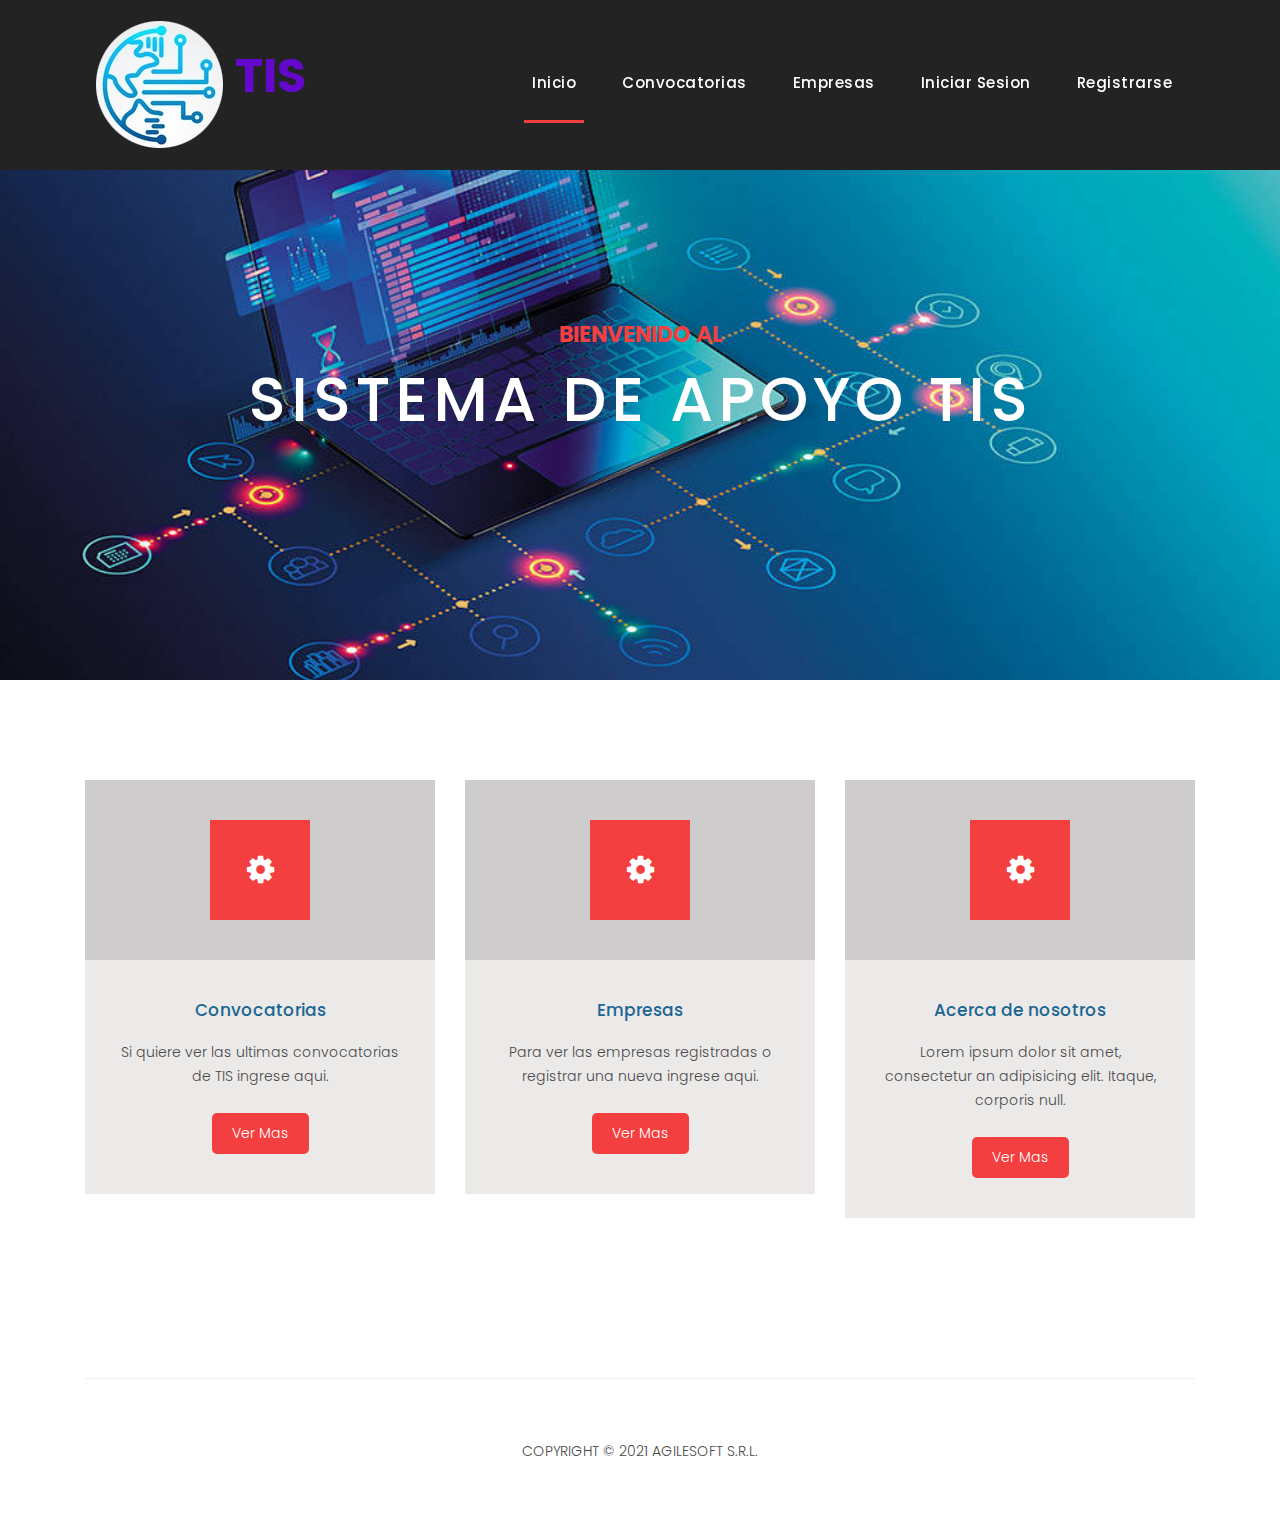
<file: index.html>
<!DOCTYPE html>
<html lang="en">

  <head>

    <meta charset="utf-8">
    <meta name="viewport" content="width=device-width, initial-scale=1, shrink-to-fit=no">
    <meta name="description" content="">
    <meta name="author" content="">
    <link href="https://fonts.googleapis.com/css?family=Poppins:100,200,300,400,500,600,700,800,900&display=swap" rel="stylesheet">

    <title>Sistema de apoyo TIS</title>

    <!-- Bootstrap core CSS -->
    <link href="vendor/bootstrap/css/bootstrap.min.css" rel="stylesheet">

    <!-- Additional CSS Files -->
    <link rel="stylesheet" href="assets/css/fontawesome.css">
    <link rel="stylesheet" href="assets/css/styles.css">
    <link rel="stylesheet" href="assets/css/owl.css">

  </head>

  <body>

    <!-- ***** Preloader Start ***** -->
    <div id="preloader">
        <div class="jumper">
            <div></div>
            <div></div>
            <div></div>
        </div>
    </div>  
    <!-- ***** Preloader End ***** -->

      <!-- Header -->
      <header class="">
        <nav class="navbar navbar-expand-lg">
          <div class="container">
            <a class="navbar-brand" href="index.html"><h2> <img src="assets/images/logo_tis.png" alt=""><em>TIS</em></h2></a>
            <button class="navbar-toggler" type="button" data-toggle="collapse" data-target="#navbarResponsive" aria-controls="navbarResponsive" aria-expanded="false" aria-label="Toggle navigation">
              <span class="navbar-toggler-icon"></span>
            </button>
            <div class="collapse navbar-collapse" id="navbarResponsive">
              <ul class="navbar-nav ml-auto">
                <li class="nav-item active">
                  <a class="nav-link" href="index.html">Inicio
                    <span class="sr-only">(current)</span>
                  </a>
                </li> 
                <li class="nav-item">
                  <a class="nav-link" href="convocatoria.html">Convocatorias</a>
                </li>
                <li class="nav-item">
                  <a class="nav-link" href="empresa.html">Empresas</a>
                </li>
                <li class="nav-item">
                  <a class="nav-link" href="login.html">Iniciar Sesion</a>
                </li>
                <li class="nav-item">
                  <a class="nav-link" href="registro.html">Registrarse</a>
                </li>
              </ul>
            </div>
          </div>
        </nav>
      </header>

    <!-- Page Content -->
    <!-- Banner Starts Here -->
    <div class="banner header-text">
      <div class="owl-banner owl-carousel">
        <div class="banner-item-01">
          <div class="text-content">
            <h4>Bienvenido al</h4>
            <h2>Sistema de apoyo TIS</h2>
          </div>
        </div>
        
      </div>
    </div>
    <!-- Banner Ends Here -->

    
    <div class="services">
      <div class="container">
        <div class="row">
          <div class="col-md-4">
            <div class="service-item">
              <div class="icon">
                <i class="fa fa-gear"></i>
              </div>
              <div class="down-content">
                <h4>Convocatorias</h4>
                <p>Si quiere ver las ultimas convocatorias de TIS ingrese aqui.</p>
                <a href="convocatoria.html" class="filled-button">Ver mas</a>
              </div>
            </div>
          </div>
          <div class="col-md-4">
            <div class="service-item">
              <div class="icon">
                <i class="fa fa-gear"></i>
              </div>
              <div class="down-content">
                <h4>Empresas</h4>
                <p>Para ver las empresas registradas o registrar una nueva ingrese aqui.</p>
                <a href="empresa.html" class="filled-button">Ver mas</a>
              </div>
            </div>
          </div>
          <div class="col-md-4">
            <div class="service-item">
              <div class="icon">
                <i class="fa fa-gear"></i>
              </div>
              <div class="down-content">
                <h4>Acerca de nosotros</h4>
                <p>Lorem ipsum dolor sit amet, consectetur an adipisicing elit. Itaque, corporis null.</p>
                <a href="registro.html" class="filled-button">Ver mas</a>
              </div>
            </div>
          </div>
        </div>
      </div>
    </div>

    
    <footer>
      <div class="container">
        <div class="row">
          <div class="col-md-12">
            <div class="inner-content">
              <p>Copyright &copy; 2021 AgileSoft S.R.L.</p>
            </div>
          </div>
        </div>
      </div>
    </footer>


    <!-- Bootstrap core JavaScript -->
    <script src="vendor/jquery/jquery.min.js"></script>
    <script src="vendor/bootstrap/js/bootstrap.bundle.min.js"></script>


    <!-- Additional Scripts -->
    <script src="assets/js/custom.js"></script>
    <script src="assets/js/owl.js"></script>
    <script src="assets/js/slick.js"></script>
    <script src="assets/js/isotope.js"></script>
    <script src="assets/js/accordions.js"></script>


    <script language = "text/Javascript"> 
      cleared[0] = cleared[1] = cleared[2] = 0; //set a cleared flag for each field
      function clearField(t){                   //declaring the array outside of the
      if(! cleared[t.id]){                      // function makes it static and global
          cleared[t.id] = 1;  // you could use true and false, but that's more typing
          t.value='';         // with more chance of typos
          t.style.color='#fff';
          }
      }
    </script>


  </body>

</html>
</file>
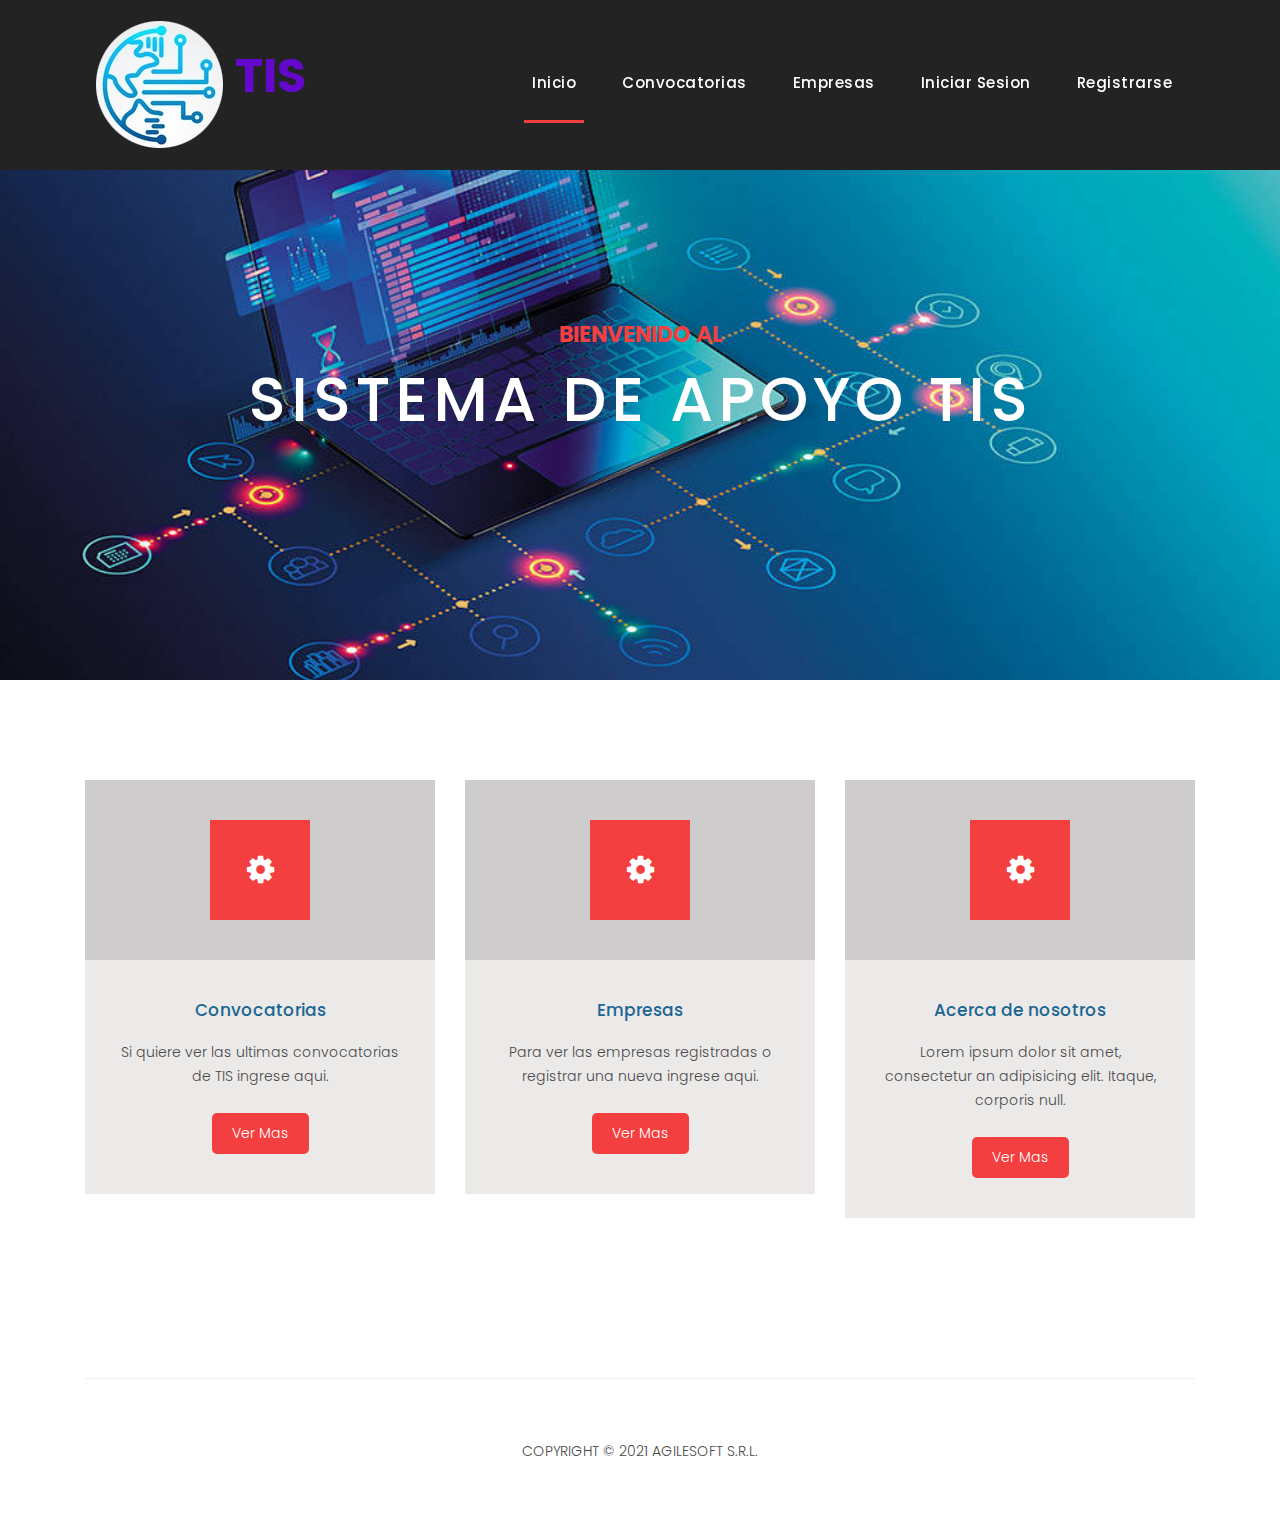
<file: registro.html>
<!DOCTYPE html>
<html lang="en">

  <head>

    <meta charset="utf-8">
    <meta name="viewport" content="width=device-width, initial-scale=1, shrink-to-fit=no">
    <meta name="description" content="">
    <meta name="author" content="">
    <link href="https://fonts.googleapis.com/css?family=Poppins:100,200,300,400,500,600,700,800,900&display=swap" rel="stylesheet">

    <title>Sistema de apoyo TIS</title>

    <!-- Bootstrap core CSS -->
    <link href="vendor/bootstrap/css/bootstrap.min.css" rel="stylesheet">


    <!-- Additional CSS Files -->
    <link rel="stylesheet" href="assets/css/fontawesome.css">
    <link rel="stylesheet" href="assets/css/styles.css">
    <link rel="stylesheet" href="assets/css/owl.css">

  </head>

  <body>

    <!-- ***** Preloader Start ***** -->
    <div id="preloader">
        <div class="jumper">
            <div></div>
            <div></div>
            <div></div>
        </div>
    </div>  
    <!-- ***** Preloader End ***** -->

      <!-- Header -->
      <header class="">
        <nav class="navbar navbar-expand-lg">
          <div class="container">
            <a class="navbar-brand" href="index.html"><h2> <img src="assets/images/logo_tis.png" alt=""><em>TIS</em></h2></a>
            <button class="navbar-toggler" type="button" data-toggle="collapse" data-target="#navbarResponsive" aria-controls="navbarResponsive" aria-expanded="false" aria-label="Toggle navigation">
              <span class="navbar-toggler-icon"></span>
            </button>
            <div class="collapse navbar-collapse" id="navbarResponsive">
              <ul class="navbar-nav ml-auto">
                <li class="nav-item active">
                  <a class="nav-link" href="index.html">Inicio
                    <span class="sr-only">(current)</span>
                  </a>
                </li> 
                <li class="nav-item">
                  <a class="nav-link" href="convocatoria.html">Convocatorias</a>
                </li>
                <li class="nav-item">
                  <a class="nav-link" href="empresa.html">Empresas</a>
                </li>
                <li class="nav-item">
                  <a class="nav-link" href="login.html">Iniciar Sesion</a>
                </li>
                <li class="nav-item">
                  <a class="nav-link" href="registro.html">Registrarse</a>
                </li>
              </ul>
            </div>
          </div>
        </nav>
      </header>

    <!-- Page Content -->
    <!-- Banner Starts Here -->
    <div class="banner header-text">
      <div class="owl-banner owl-carousel">
        <div class="banner-item-01">
          <div class="text-content">
            <h4>Bienvenido al</h4>
            <h2>Sistema de apoyo TIS</h2>
          </div>
        </div>
        
      </div>
    </div>
    <!-- Banner Ends Here -->

    
    <div class="services">
      <div class="container">
        <div class="row">
          <div class="col-md-4">
            <div class="service-item">
              <div class="icon">
                <i class="fa fa-gear"></i>
              </div>
              <div class="down-content">
                <h4>Convocatorias</h4>
                <p>Si quiere ver las ultimas convocatorias de TIS ingrese aqui.</p>
                <a href="convocatoria.html" class="filled-button">Ver mas</a>
              </div>
            </div>
          </div>
          <div class="col-md-4">
            <div class="service-item">
              <div class="icon">
                <i class="fa fa-gear"></i>
              </div>
              <div class="down-content">
                <h4>Empresas</h4>
                <p>Para ver las empresas registradas o registrar una nueva ingrese aqui.</p>
                <a href="empresa.html" class="filled-button">Ver mas</a>
              </div>
            </div>
          </div>
          <div class="col-md-4">
            <div class="service-item">
              <div class="icon">
                <i class="fa fa-gear"></i>
              </div>
              <div class="down-content">
                <h4>Acerca de nosotros</h4>
                <p>Lorem ipsum dolor sit amet, consectetur an adipisicing elit. Itaque, corporis null.</p>
                <a href="registro.html" class="filled-button">Ver mas</a>
              </div>
            </div>
          </div>
        </div>
      </div>
    </div>

    
    <footer>
      <div class="container">
        <div class="row">
          <div class="col-md-12">
            <div class="inner-content">
              <p>Copyright &copy; 2021 AgileSoft S.R.L.</p>
            </div>
          </div>
        </div>
      </div>
    </footer>


    <!-- Bootstrap core JavaScript -->
    <script src="vendor/jquery/jquery.min.js"></script>
    <script src="vendor/bootstrap/js/bootstrap.bundle.min.js"></script>


    <!-- Additional Scripts -->
    <script src="assets/js/custom.js"></script>
    <script src="assets/js/owl.js"></script>
    <script src="assets/js/slick.js"></script>
    <script src="assets/js/isotope.js"></script>
    <script src="assets/js/accordions.js"></script>


    <script language = "text/Javascript"> 
      cleared[0] = cleared[1] = cleared[2] = 0; //set a cleared flag for each field
      function clearField(t){                   //declaring the array outside of the
      if(! cleared[t.id]){                      // function makes it static and global
          cleared[t.id] = 1;  // you could use true and false, but that's more typing
          t.value='';         // with more chance of typos
          t.style.color='#fff';
          }
      }
    </script>


  </body>

</html>
</file>
<file: assets/css/styles.css>
/*   body  */

body {
  font-family: 'Poppins', sans-serif;
  overflow-x: hidden;
  text-rendering: optimizeLegibility;
  -webkit-font-smoothing: antialiased;
  -moz-osx-font-smoothing: grayscale;
}
p {
	margin-bottom: 0px;
	font-size: 14px;
	font-weight: 300;
	color: #4a4a4a;
	line-height: 24px;
}
a {
	text-decoration: none!important;
}
ul {
	padding: 0;
	margin: 0;
	list-style: none;
}

h1,h2,h3,h4,h5,h6 {
	margin: 0px;
}

a.filled-button {
	background-color: #f33f3f;
	color: #fff;
	font-size: 14px;
	text-transform: capitalize;
	font-weight: 300;
	padding: 10px 20px;
	border-radius: 5px;
	display: inline-block;
	transition: all 0.3s;
}

a.filled-button:hover {
	background-color: #121212;
	color: #fff;
}




.page-heading {
	padding: 210px 0px 130px 0px;
	text-align: center;
	background-position: center center;
	background-repeat: no-repeat;
	background-size: cover;
}

.page-heading .text-content h4 {
	color: #f33f3f;
	font-size: 22px;
	text-transform: uppercase;
	font-weight: 700;
	margin-bottom: 15px;
}

.page-heading .text-content h2 {
	color: #fff;
	font-size: 62px;
	text-transform: uppercase;
	letter-spacing: 5px;
}


@-webkit-keyframes jumper {
  0% {
    opacity: 0;
    -webkit-transform: scale(0);
    transform: scale(0);
  }
  5% {
    opacity: 1;
  }
  100% {
    -webkit-transform: scale(1);
    transform: scale(1);
    opacity: 0;
  }
}

@keyframes jumper {
  0% {
    opacity: 0;
    -webkit-transform: scale(0);
    transform: scale(0);
  }
  5% {
    opacity: 1;
  }
  100% {
    opacity: 0;
  }
}


/* Header Style */
header {
	position: absolute;
	z-index: 99999;
	width: 100%;
	height: 170px;
	background-color: #232323;
	-webkit-transition: all 0.3s ease-in-out 0s;
    -moz-transition: all 0.3s ease-in-out 0s;
    -o-transition: all 0.3s ease-in-out 0s;
    transition: all 0.3s ease-in-out 0s;
}
header .navbar {
	padding: 17px 0px;
}
.background-header .navbar {
	padding: 17px 0px;
}
.background-header {
	top: 0;
	position: fixed;
	background-color: #fff!important;
	box-shadow: 0px 1px 10px rgba(0,0,0,0.1);
}
.background-header .navbar-brand h2 {
	color: #121212!important;
}
.background-header .navbar-nav a.nav-link {
	color: #1e1e1e!important;
}
.background-header .navbar-nav .nav-link:hover,
.background-header .navbar-nav .active>.nav-link,
.background-header .navbar-nav .nav-link.active,
.background-header .navbar-nav .nav-link.show,
.background-header .navbar-nav .show>.nav-link {
	color: #f33f3f!important;
}
.navbar .navbar-brand {
	float: 	left;
	margin-top: -12px;
	outline: none;
}
.navbar .navbar-brand h2 {
	color: #fff;
	text-transform: uppercase;
	font-size: 24px;
	font-weight: 700;
	-webkit-transition: all .3s ease 0s;
    -moz-transition: all .3s ease 0s;
    -o-transition: all .3s ease 0s;
    transition: all .3s ease 0s;
}
.navbar .navbar-brand h2 em {
	font-style: normal;
	color: #6508ce;
	font-size: xxx-large;
}
#navbarResponsive {
	z-index: 999;
}
.navbar-collapse {
	text-align: center;
}
.navbar .navbar-nav .nav-item {
	margin: 0px 15px;
}
.navbar .navbar-nav a.nav-link {
	text-transform: capitalize;
	font-size: 15px;
	font-weight: 500;
	letter-spacing: 0.5px;
	color: #fff;
	transition: all 0.5s;
	margin-top: 5px;
}
.navbar .navbar-nav .nav-link:hover,
.navbar .navbar-nav .active>.nav-link,
.navbar .navbar-nav .nav-link.active,
.navbar .navbar-nav .nav-link.show,
.navbar .navbar-nav .show>.nav-link {
	color: #fff;
	padding-bottom: 25px;
	border-bottom: 3px solid #f33f3f;
}
.navbar .navbar-toggler-icon {
	background-image: none;
}
.navbar .navbar-toggler {
	border-color: rgb(22, 21, 21);
	background-color: #fff;	
	height: 36px;
	outline: none;
	border-radius: 0px;
	position: absolute;
	right: 30px;
	top: 20px;
}
.navbar .navbar-toggler-icon:after {
	content: '\f0c9';
	color: #f33f3f;
	font-size: 18px;
	line-height: 26px;
	font-family: 'FontAwesome';
}



/* Banner Style */
.banner {
	position: relative;
	text-align: center;
	padding-top: 80px;
}

.banner-item-01 {
	padding: 300px 0px;
	background-image: url(../images/banner_1.jpg);
	background-size: cover;
	background-repeat: no-repeat;
	background-position: center center;
}

.banner .banner-item {
	max-height: 600px;
}

.banner .text-content {
	position: absolute;
	top: 50%;
	transform: translateY(-50%);
	text-align: center;
	width: 100%;
}

.banner .text-content h4 {
	color: #f33f3f;
	font-size: 22px;
	text-transform: uppercase;
	font-weight: 700;
	margin-bottom: 15px;
}

.banner .text-content h2 {
	color: rgb(255, 255, 255);
	font-size: 62px;
	text-transform: uppercase;
	letter-spacing: 5px;
}

.owl-banner .owl-dots .owl-dot {
  border-radius: 3px;
}
.owl-banner .owl-dots {
    display: -webkit-box;
    display: -webkit-flex;
    display: -ms-flexbox;
    display: flex;
    -ms-flex-pack: center;
    -webkit-justify-content: center;
    justify-content: center;
    position: absolute;
    left: 50%;
    transform: translateX(-50%);
    bottom: 30px;
}
.owl-banner .owl-dots .owl-dot {
    width: 10px;
    height: 10px;
    border-radius: 50%;
    margin: 0 10px;
    background-color: #fff;
    opacity: 0.5;
}
.owl-banner .owl-dots .owl-dot:focus {
    outline: none
}
.owl-banner .owl-dots .owl-dot.active {
    background-color: #fff;
    opacity: 1;
}




/* Footer */

footer {
	text-align: center;
}

footer .inner-content {
	border-top: 1px solid #eee;
	margin-top: 60px;
	padding: 60px 0px;
}

footer .inner-content p {
	text-transform: uppercase;
}

footer .inner-content p a {
	color: #f33f3f;
	margin-left: 3px;
}



/* Responsive Style */
@media (max-width: 768px) {
	.banner .text-content {
		width: 90%;
		margin-left: 5%;
	}
	.banner .text-content h4 {
		font-size: 22px;
	}

	.banner .text-content h2 {
		font-size: 36px;
		letter-spacing: 0.5px;
	}
	.banner-item-01 {
		padding: 180px 0px;
	}
	.page-heading .text-content h4 {
		font-size: 22px;
	}

	.page-heading .text-content h2 {
		font-size: 36px;
		letter-spacing: 0.5px;
	}
	
}

/* Services */

.services {
	
	background-position: center center;
	background-repeat: no-repeat;
	background-size: cover;
	background-attachment: fixed;
	padding: 100px 0px;
}

.services .service-item {
	text-align: center;
}

.services .service-item .icon {
	background-color: #cecccc;
	padding: 40px;
}

.services .service-item .icon i {
	width: 100px;
	height: 100px;
	display: inline-block;
	text-align: center;
	line-height: 100px;
	background-color: #f33f3f;
	color: #fff;
	font-size: 32px;
}

.services .service-item .down-content {
	background-color: rgb(236, 233, 233);
	padding: 40px 30px;
}

.services .service-item .down-content h4 {
	font-size: 17px;
	color: #1a6692;
	margin-bottom: 20px;
}

.services .service-item .down-content p {
	margin-bottom: 25px;
}


@media (max-width: 992px) {
	.navbar .navbar-brand {
		position: absolute;
		left: 30px;
		top: 32px;
	}
	.navbar .navbar-brand {
		width: auto;
	}
	.navbar:after {
		display: none;
	}
	#navbarResponsive {
	    z-index: 99999;
	    position: absolute;
	    top: 80px;
	    left: 0;
	    width: 100%;
	    text-align: center;
	    background-color: #fff;
	    box-shadow: 0px 10px 10px rgba(0,0,0,0.1);
	}
	.navbar .navbar-nav .nav-item {
		border-bottom: 1px solid #eee;
	}
	.navbar .navbar-nav .nav-item:last-child {
		border-bottom: none;
	}
	.navbar .navbar-nav a.nav-link {
		padding: 15px 0px;
		color: #1e1e1e!important;
	}
	.navbar .navbar-nav .nav-link:hover,
	.navbar .navbar-nav .active>.nav-link,
	.navbar .navbar-nav .nav-link.active,
	.navbar .navbar-nav .nav-link.show,
	.navbar .navbar-nav .show>.nav-link {
		color: #f33f3f!important;
		border-bottom: none!important;
		padding-bottom: 15px;
	}
	
}
</file>
